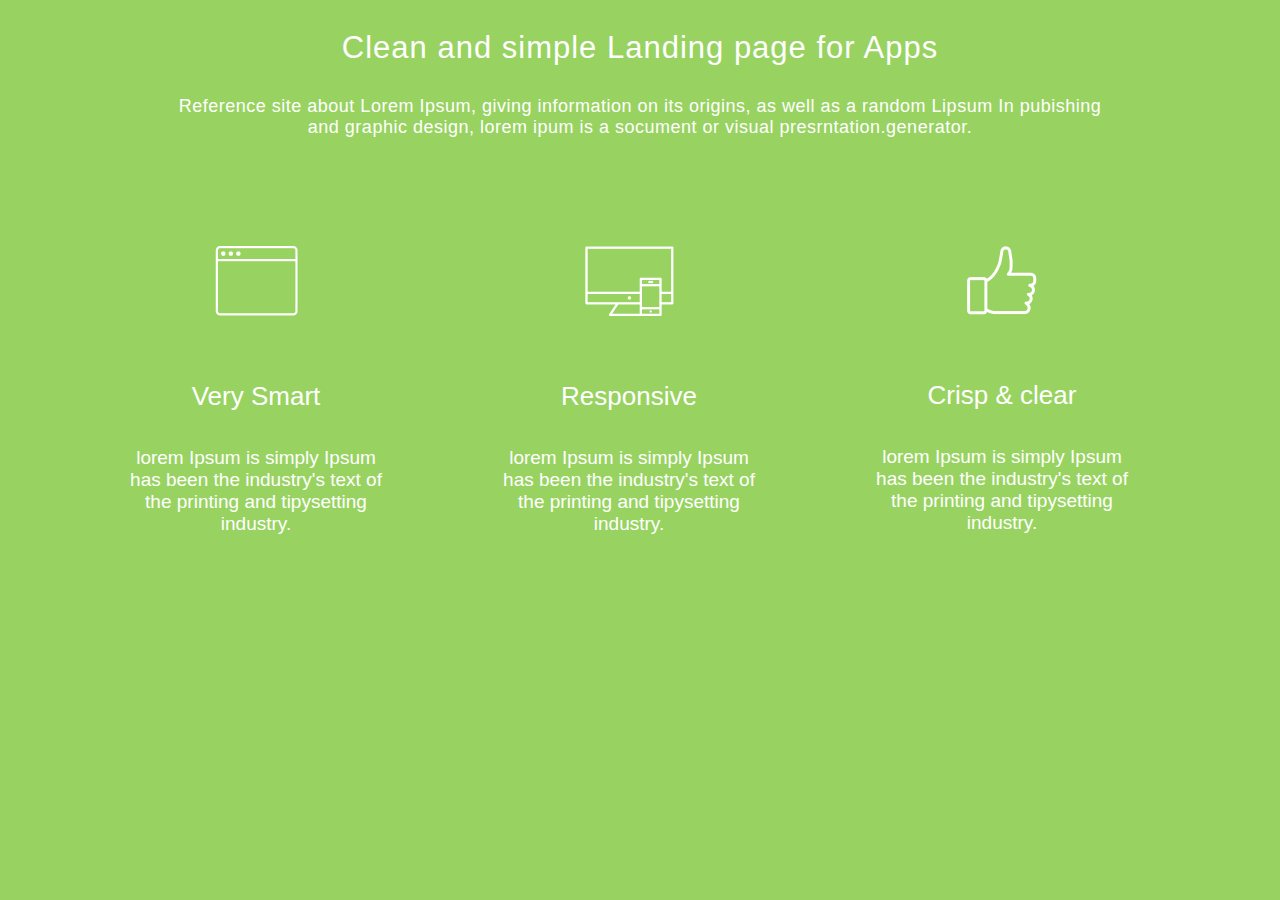
<file: appland/index.html>
<html>

    <head>
        <meta charset="utf-8">
        <title>первое задание</title>
        <link rel="stylesheet" href="style.css">    
    </head>
    <body>
        <div class="site-wrapper">
            <header>
                <h1 class="header-title">Clean and simple Landing page for Apps</h1>  
                <p class="header-text">Reference site about Lorem Ipsum, giving information on its origins, as well as a random Lipsum In pubishing and graphic design, lorem ipum is a socument or visual presrntation.generator.</p>
            </header>
            <ul class="features">
                <li class="features-item">
                    <img alt="Экран" src="images/screen.png" />
                    <h2 class="header-list">Very Smart</h2>
                    <p>lorem Ipsum is simply Ipsum has been the industry's text of the printing and tipysetting industry.</p>
                </li >
                <li  class="features-item">
                    <img alt="Монитор" src="images/monitor.png" />
                    <h2 class="header-list">Responsive</h2>
                    <p>lorem Ipsum is simply Ipsum has been the industry's text of the printing and tipysetting industry.</p>
                </li>
                <li class="features-item">
                    <img alt="Палец вверх" src="images/finger.png" />
                    <h2 class="header-list">Crisp & clear</h2>
                    <p>lorem Ipsum is simply Ipsum has been the industry's text of the printing and tipysetting industry.</p>
                </li>
            </ul>
        </div>
    </body>
</html>
</file>
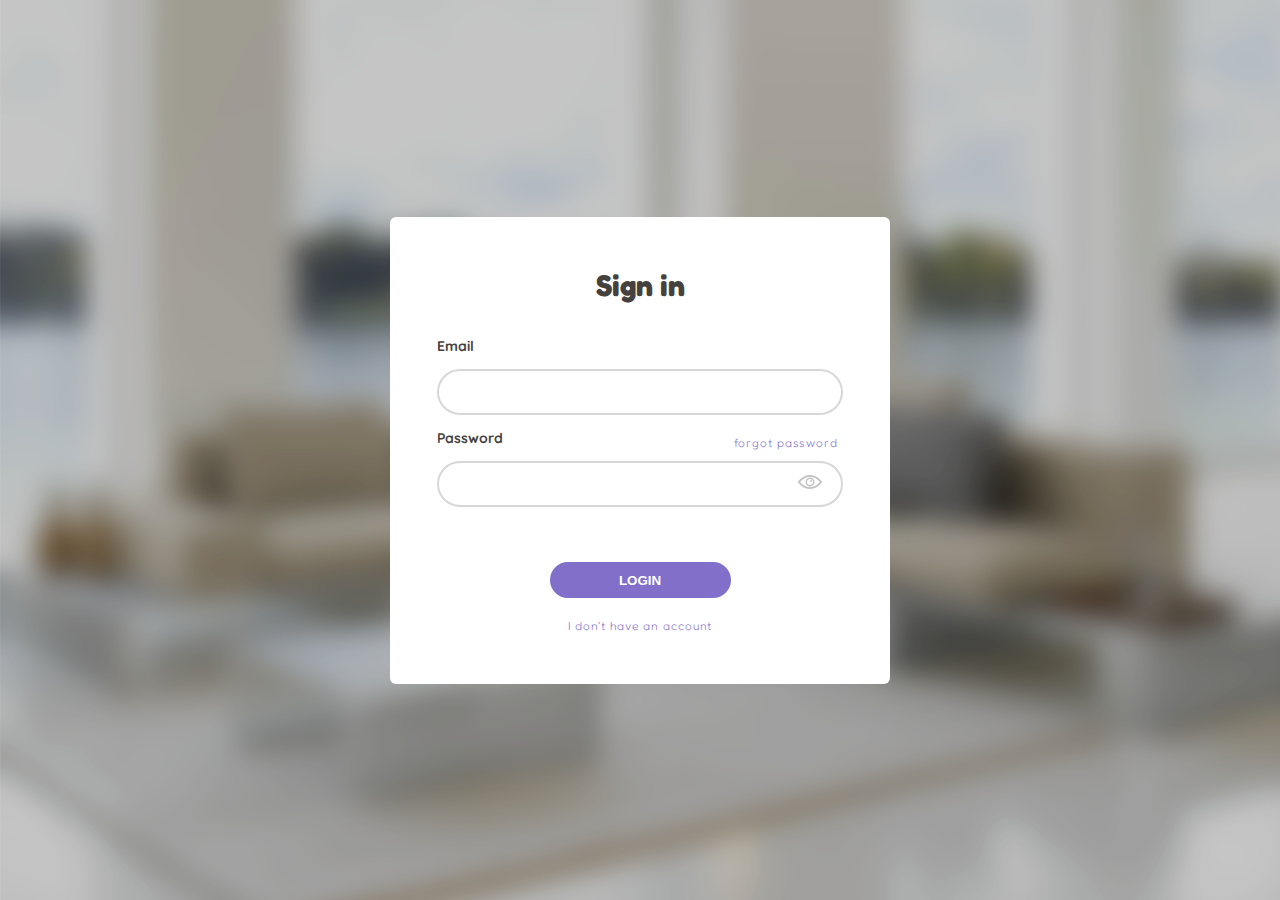
<file: hw2/index.html>
<!DOCTYPE html>
<html lang="en">
<head>
    <meta charset="UTF-8">
    <link rel="stylesheet" href="style.css">
    <link href="https://fonts.googleapis.com/css?family=Fredoka+One|Quicksand" rel="stylesheet">
    <title>Login</title>
</head>
<body>
    <main>
       <form action="" method="get">
            <h1 class="title">Sign in</h1>
            <div class="item">
                <label for="email"><p class="text">Email</p></label>
                <input class="email-field" type="email" name="email" id="email" required="">
            </div>
                <div class="item">
                <a href=""     class="forgot">forgot password</a>
                <label for="password"><p class="text">Password</p></label>
                <input class="password-field" type="password" name="password" id="password" required="">
                <button type="button" class="eye-button"></button> 
            </div>
            <div class="action">
                <button type="submit" class="login-button">LOGIN</button>
                <a href="" class="registration">I don't have an account</a>
            </div>
        </form>
    </main>
</body>
</html>
</file>
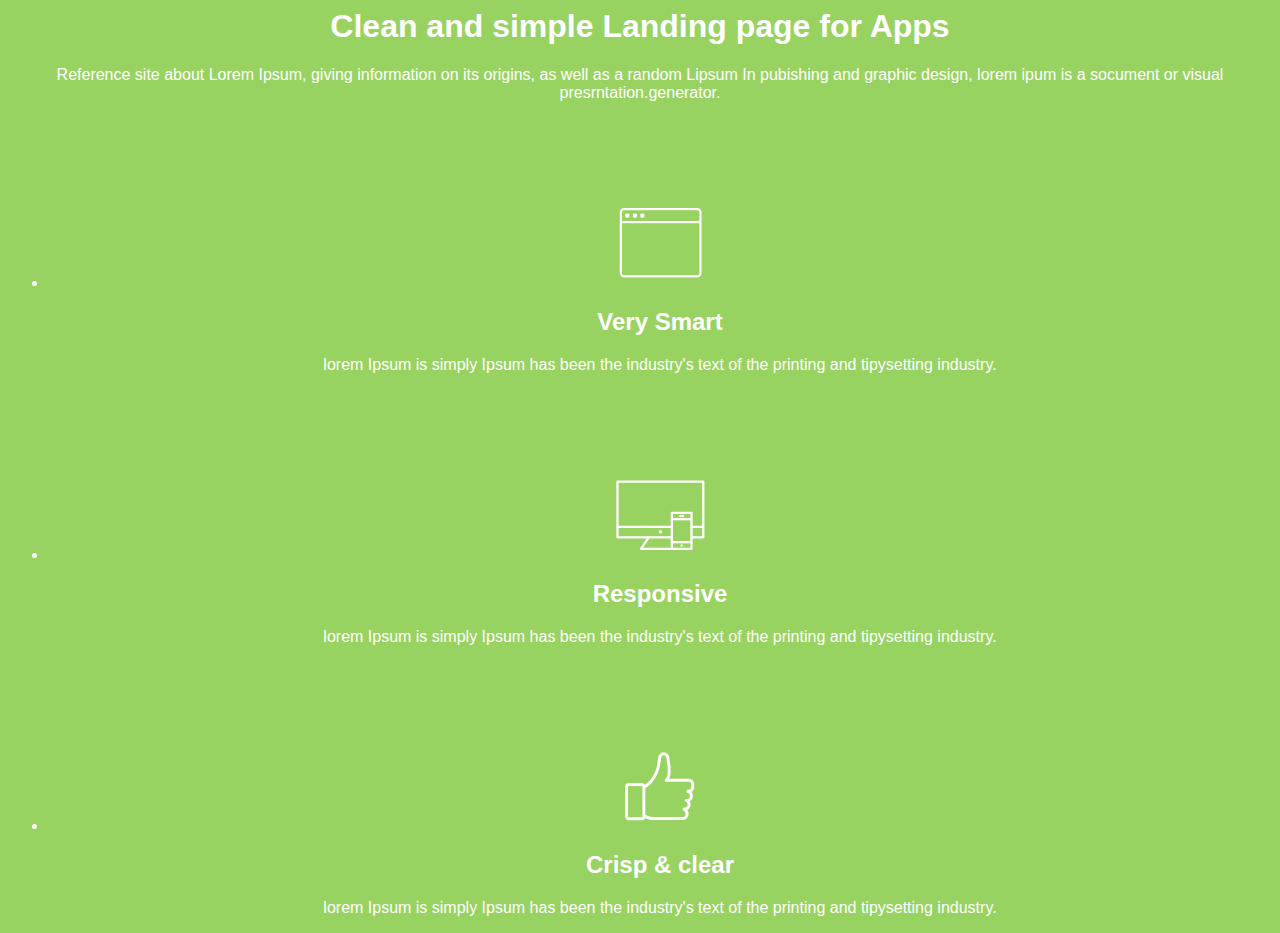
<file: appland/w.html>
<html>

    <head>
        <meta charset="utf-8">
        <title>первое задание</title>
        <link rel="stylesheet" href="style.css">    
    </head>
    <body>
        <h1>Clean and simple Landing page for Apps
        </h1>  
        <p class="header">Reference site about Lorem Ipsum, giving information on its origins, as well as a random Lipsum In pubishing and graphic design, lorem ipum is a socument or visual presrntation.generator.
        </p>
        <ul>
            <li class="col layout-positioner">
                <a href="images/screen.png">
                    <img alt="Экран" src="images/screen.png" />
                </a>
                <h2>Very Smart</h2>
                <p>lorem Ipsum is simply Ipsum has been the industry's text of the printing and tipysetting industry.
                </p>
            </li >
            <li class="col layout-positioner">
                <a href="images/monitor.png">
                    <img alt="Монитор" src="images/monitor.png" />
                </a>
                <h2>Responsive</h2>
                <p>lorem Ipsum is simply Ipsum has been the industry's text of the printing and tipysetting industry.
                </p>
            </li>
            <li class="col layout-positioner"><a href="images/finger.png">
                    <img alt="Палец вверх" src="images/finger.png" />
                </a>
                <h2>Crisp & clear</h2>
                <p>lorem Ipsum is simply Ipsum has been the industry's text of the printing and tipysetting industry.
                </p>
            </li>

        </ul>
    </body>
</html>
</file>
<file: appland/style.css>
body {
    background: #98d361;
    font-family: 'Oswald', sans-serif;
    color:  #ffffff;
    text-align: center;
}
.site-wrapper {
    width: 1028px;
    margin: 0px auto;
}
.header-text {
    font-size: 18px;
    font-weight: 100;
    letter-spacing: 0.5px;
    font-size: 18px;
    padding-left: 45px;
    padding-right: 45px
}
.header-title {
    font-size: 31px;/* Приближение из-за подстановки шрифтов */
    font-weight: 400;
    letter-spacing: 1px;
    margin-top: 30px;
    margin-bottom: 30px;
}
.header-list {
    font-size: 26px;
    font-weight: 100;
    margin-top: 55px;
    margin-bottom: 35px;
}
.features-item p {
    font-size: 19px;
}

img {
    margin-bottom: 10px;
    margin-top: 90px;
}
.features-item {
    list-style: none;
    width: 260px;
    padding: 0;
}
.features {
    display: flex;
    padding: 0;
    justify-content: space-between;
    min-height: 400px;  
    padding-right: 22px;
  }
</file>
<file: hw2/style.css>
body {
    font-family: 'Quicksand', sans-serif;
    color:  #45413e;
    font-size: 14px;
    font-weight: bold;
}
main {
    width: 100%;
    height: 100%;
    position: fixed;
    top: 0;
    left: 0;
    background-image: url(img/dark.png);
    background-repeat: no-repeat;
    background-position: center center;
    background-attachment: fixed;
    background-size: cover;
    display: flex;
    align-items: center;
    justify-content: center;
}
form {
    width: 500px;
    height: 467px;
    background-color: #ffffff;
    border-radius: 6px;   
    display: flex;
    justify-content: center;
    flex-direction: column;
    align-items: center; 
}
.title {
    font-family: 'Fredoka One';
    font-size: 30px;
    font-weight: 900;
    text-align: center;
    margin-top: 0px;
}
.item {
    text-align: left;
    position: relative;
}
.email-field,
.password-field {
    padding-left: 20px;
    padding-right: 50px;
    border-style: solid;
    border-width: 2px;
    border-color:  #d7d7d7;
    border-radius: 30px;
    width: 332px;
    height: 40px;
}
.registration,
.forgot {
    font-family: 'Fredoka One';
    color:  #816fca;
    font-size: 12px;
    font-weight: 100;
    text-align: right;
    text-decoration: none;
    letter-spacing: 0.9px;
}
.forgot {
    position: absolute;
    right: 0;
    top: 20px;
    padding-right: 5px;
}
.registration {
    margin-top: 20px;
}
.login-button {
    border-style: solid;
    border-radius: 20px; 
    border-width: 2px;
    border-color:  #816fca;
    background-color:  #816fca;
    width: 181px;
    height: 36px;
    cursor: pointer;
    color: #ffffff;
    font-weight: 700;
    text-align: center;
    
}
.eye-button {
    position: absolute;
    bottom: 15px;
    right: 18px;
    background: url(img/Eye.png) no-repeat 50% 50%;
    width: 30px;
    height: 20px;
    border: hidden;
    cursor: pointer;
}
.action {
    margin-top: 55px;
    display: flex;
    justify-content: center;
    flex-direction: column;
    align-items: center; 
    flex-direction: column;
    align-items: center; 
    align-items: center;
}
</file>
